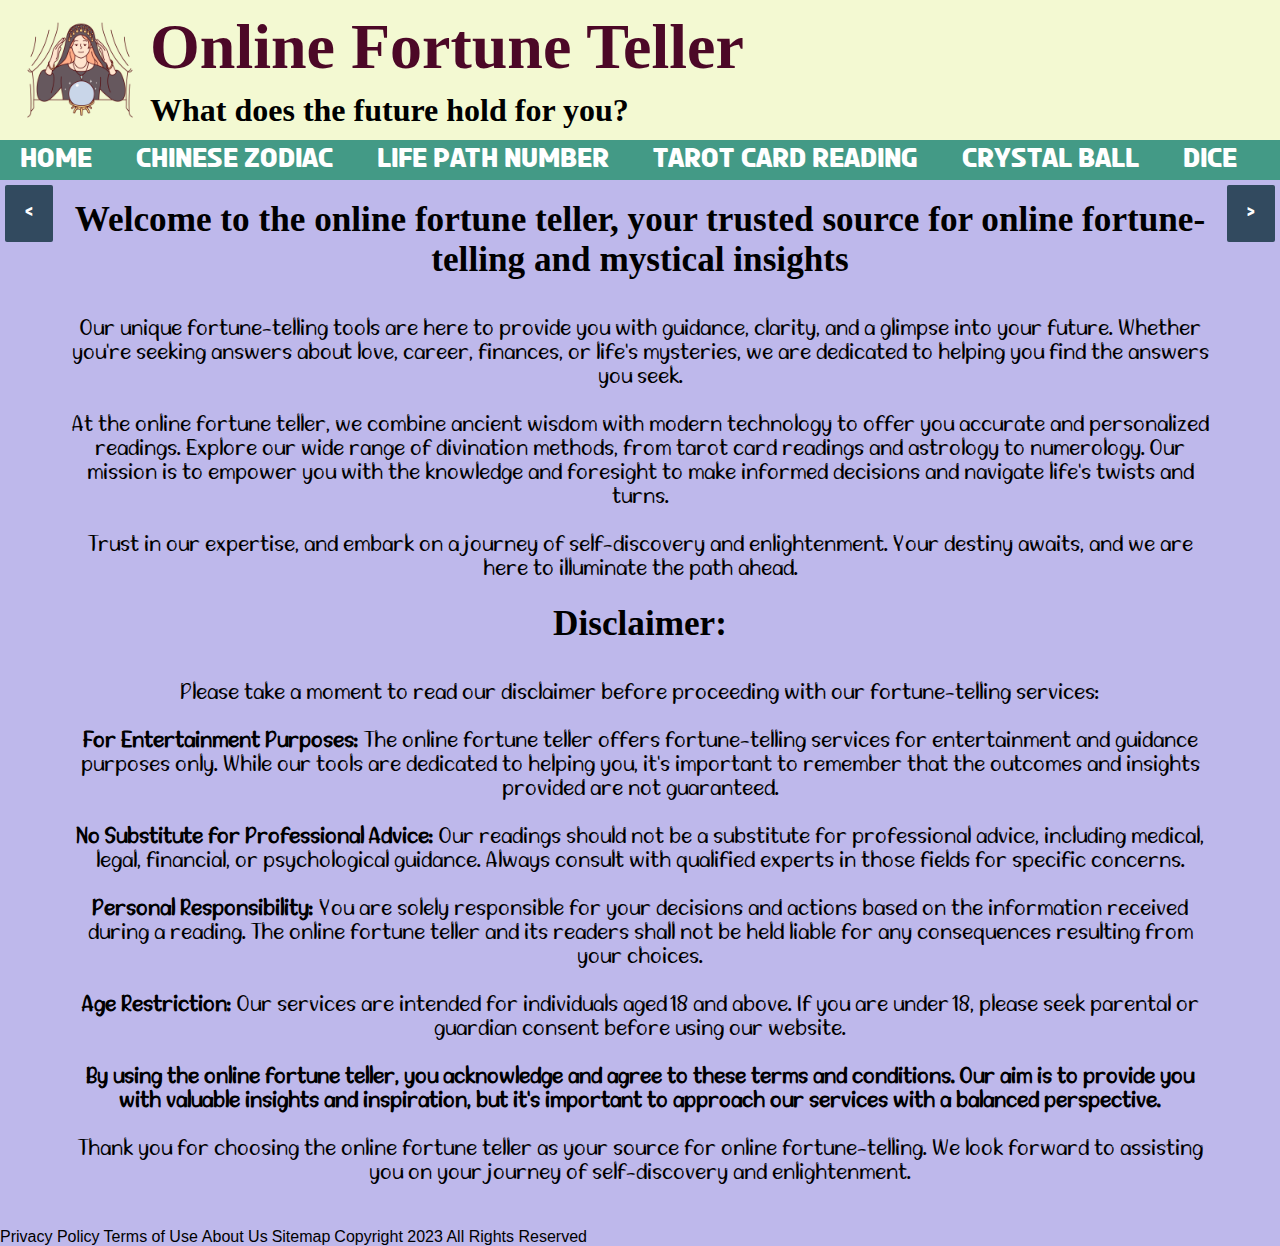
<file: index.html>
<!DOCTYPE html>
<!--
Copyright: Copyright, Sasha Kilaire, 2023, All Rights Reserved
Version: 1.0
Date Created: 01/10/2023
-->

<html>

<head>
    <meta charset="UTF-8">
    <meta name="author" content="Sasha Kilaire">
    <meta name="description" content="Find out your zodiac sign, life path number, and get a free tarot reading">
    
    <link rel="stylesheet" type="text/css" href="styles.css">
   
    <title> Online Fortune Teller </title>

</head>

<body>

    <header> 
        <div class="logo"> <img id="websiteLogo" src="FortuneTellerLogo.png" alt="Fortune Teller Logo"> </div>
        <div class="title"> <h1> Online Fortune Teller </h1> </div>
        <div class="tagline"> <h2> What does the future hold for you? </h2> </div>
    </header>

    <nav>
        <ul>
            <li> <a href="index.html"> Home </a> </li>
            <li> <a href="ChineseZodiac.html"> Chinese Zodiac </a> </li>
            <li> <a href="LifePathNumber.html"> Life Path Number </a> </li>
            <li> <a href="TarotCardReading.html"> Tarot Card Reading </a> </li>
            <li> <a href="CrystalBall.html"> Crystal Ball </a> </li>
            <li> <a href="Dice.html"> Dice </a> </li>
        </ul>
   </nav>
   
   <div id="navigationButtons">
        <button id="goBack" onclick="historyBack()"> &#60; </button>
        <button id="goForward" onclick="historyForward()"> &#62; </button>
   </div>

    <section id="welcomeMessage">
        <div class="webpageText">
            <h3> Welcome to the online fortune teller, your trusted source for online fortune-telling and mystical insights </h3>
            <br><br>
                <p>  Our unique fortune-telling tools are here to provide you with guidance, clarity, and a glimpse into your future. Whether
                    you're seeking answers about love, career, finances, or life's mysteries, we are dedicated to helping you find the answers 
                    you seek.
                <br><br>
                    At the online fortune teller, we combine ancient wisdom with modern technology to offer you accurate and personalized
                    readings. Explore our wide range of divination methods, from tarot card readings and astrology to numerology. Our mission 
                    is to empower you with the knowledge and foresight to make informed decisions and navigate life's twists and turns.
                <br><br>
                    Trust in our expertise, and embark on a journey of self-discovery and enlightenment. Your destiny awaits, and we are here 
                    to illuminate the path ahead.
                <br><br>

            <h3> Disclaimer: </h3>
            <br><br>
            <p> Please take a moment to read our disclaimer before proceeding with our fortune-telling services:
            <br><br>
            <strong>For Entertainment Purposes: </strong>
            The online fortune teller offers fortune-telling services for entertainment and guidance purposes only. 
            While our tools are dedicated to helping you, it's important to remember that the outcomes and insights provided are not guaranteed.
            <br><br>
            <strong>No Substitute for Professional Advice: </strong>
            Our readings should not be a substitute for professional advice, including medical, legal, 
            financial, or psychological guidance. Always consult with qualified experts in those fields for specific concerns.
            <br><br>
            <strong> Personal Responsibility: </strong> 
            You are solely responsible for your decisions and actions based on the information received during a 
            reading. The online fortune teller and its readers shall not be held liable for any consequences resulting from your choices.
            <br><br>
            <strong> Age Restriction: </strong>
            Our services are intended for individuals aged 18 and above. If you are under 18, please seek parental or guardian 
            consent before using our website.
            <br><br>
            <strong>By using the online fortune teller, you acknowledge and agree to these terms and conditions. Our aim is to provide you with valuable 
            insights and inspiration, but it's important to approach our services with a balanced perspective. </strong>
            <br><br>
            Thank you for choosing the online fortune teller as your source for online fortune-telling. We look forward to assisting you on your 
            journey of self-discovery and enlightenment.
            <br><br>
        </div>      
    </section>

<div class="footer">
    <ul>
        <li> Privacy Policy </li>
        <li> Terms of Use </li>
        <li> About Us </li>
        <li> Sitemap </li>
        <li> Copyright 2023 All Rights Reserved </li>
    </ul>
</div>

</body>

<script>
    
function historyBack() {
    window.history.back();
}

function historyForward() {
    window.history.forward();
}

</script>
</file>
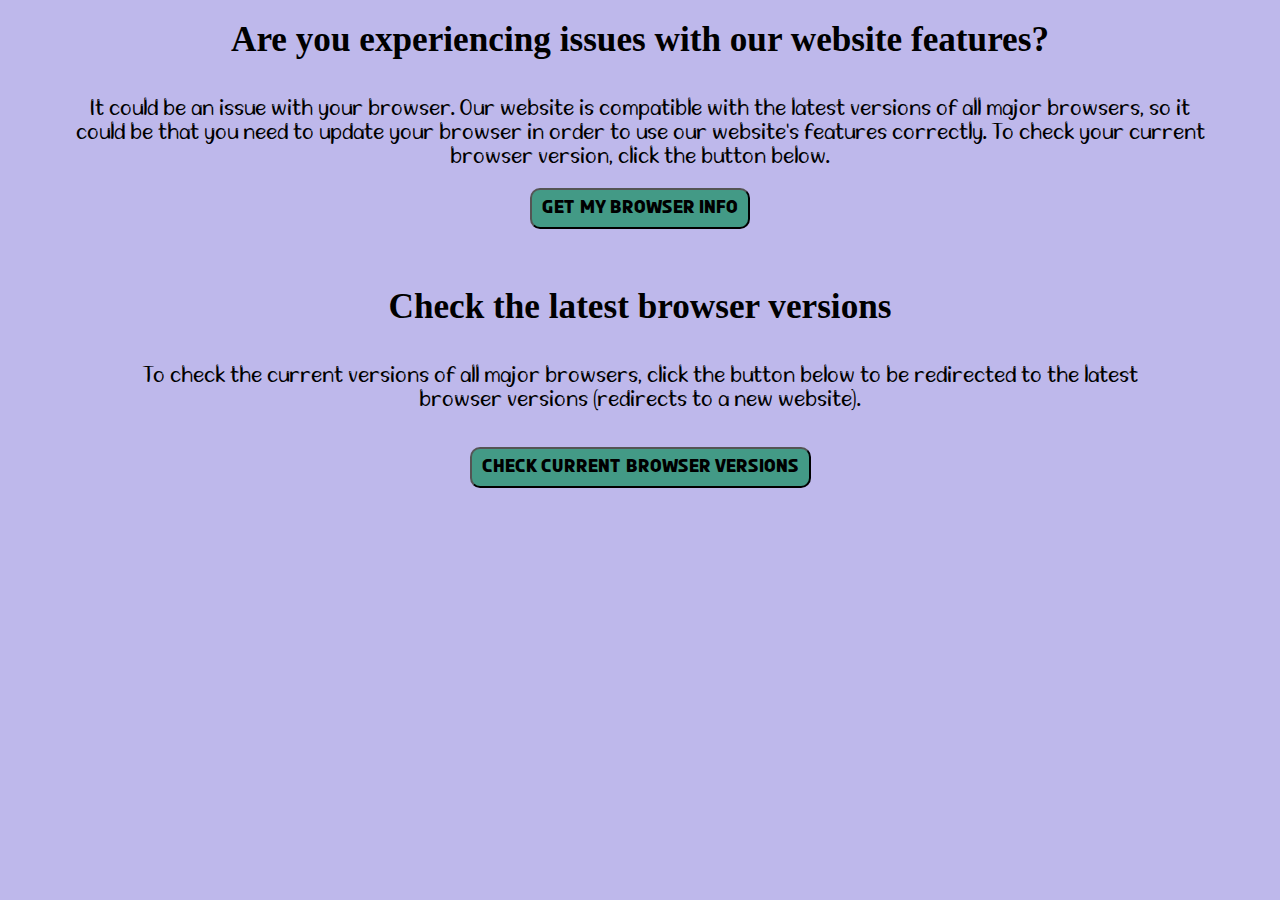
<file: BrowserCompatibility.html>
<!DOCTYPE html>
<!--
Copyright: Copyright, Sasha Kilaire, 2023, All Rights Reserved
Version: 1.0
Date Created: 01/10/2023
-->

<html>

<head>
    <meta charset="UTF-8">
    <meta name="author" content="Sasha Kilaire">
    <meta name="description" content="Find out your zodiac sign, life path number, and get a free tarot reading">
    
    <link rel="stylesheet" type="text/css" href="styles.css">
   
    <title> Check Browser Compatibility </title>

</head>

<body>
   
    <section id="browserCompatibilityCheck">
        <div class="webpageText" id="webpageIssueText">
            <h3> Are you experiencing issues with our website features? </h3>
            <br><br>
                <p> It could be an issue with your browser. Our website is compatible with the latest versions of all major browsers, 
                    so it could be that you need to update your browser in order to use our website's features correctly. To check your current
                    browser version, click the button below.
                <br>
                <div class="webpageText" id="userCurrentBrowserVersion"> 
                    <button type="button" id="checkLastestBroswerVersionButton" onclick="getCurrentBrowserInfo()"> Get my browser info </button> 
                    <br>
                    <p id="userCurrentBrowserVersionOutput">
                    </p>
                </div>      
                <div class="webpageText" id="checkCurrentBrowserVersions">
                    <h3> Check the latest browser versions </h3>
                    <br><br>
                    <p>To check the current versions of all major browsers, click the button below to be redirected to the latest browser versions 
                        (redirects to a new website).
                    </p>
                    <br><br>
                    <button type="button" id="checkLastestBroswerVersionButton" onclick="checkLatestBrowserVersions()"> Check current browser versions </button> 
        </div>


    </section>

</body>

<script>

function checkLatestBrowserVersions() {

    var currentURL = window.location.href;
    location.replace("https://www.whatismybrowser.com/guides/the-latest-version/");

}

function getCurrentBrowserInfo() {
    var browserInfo = window.navigator.userAgent;
    document.getElementById("userCurrentBrowserVersionOutput").innerHTML = browserInfo;
}

</script>
</file>
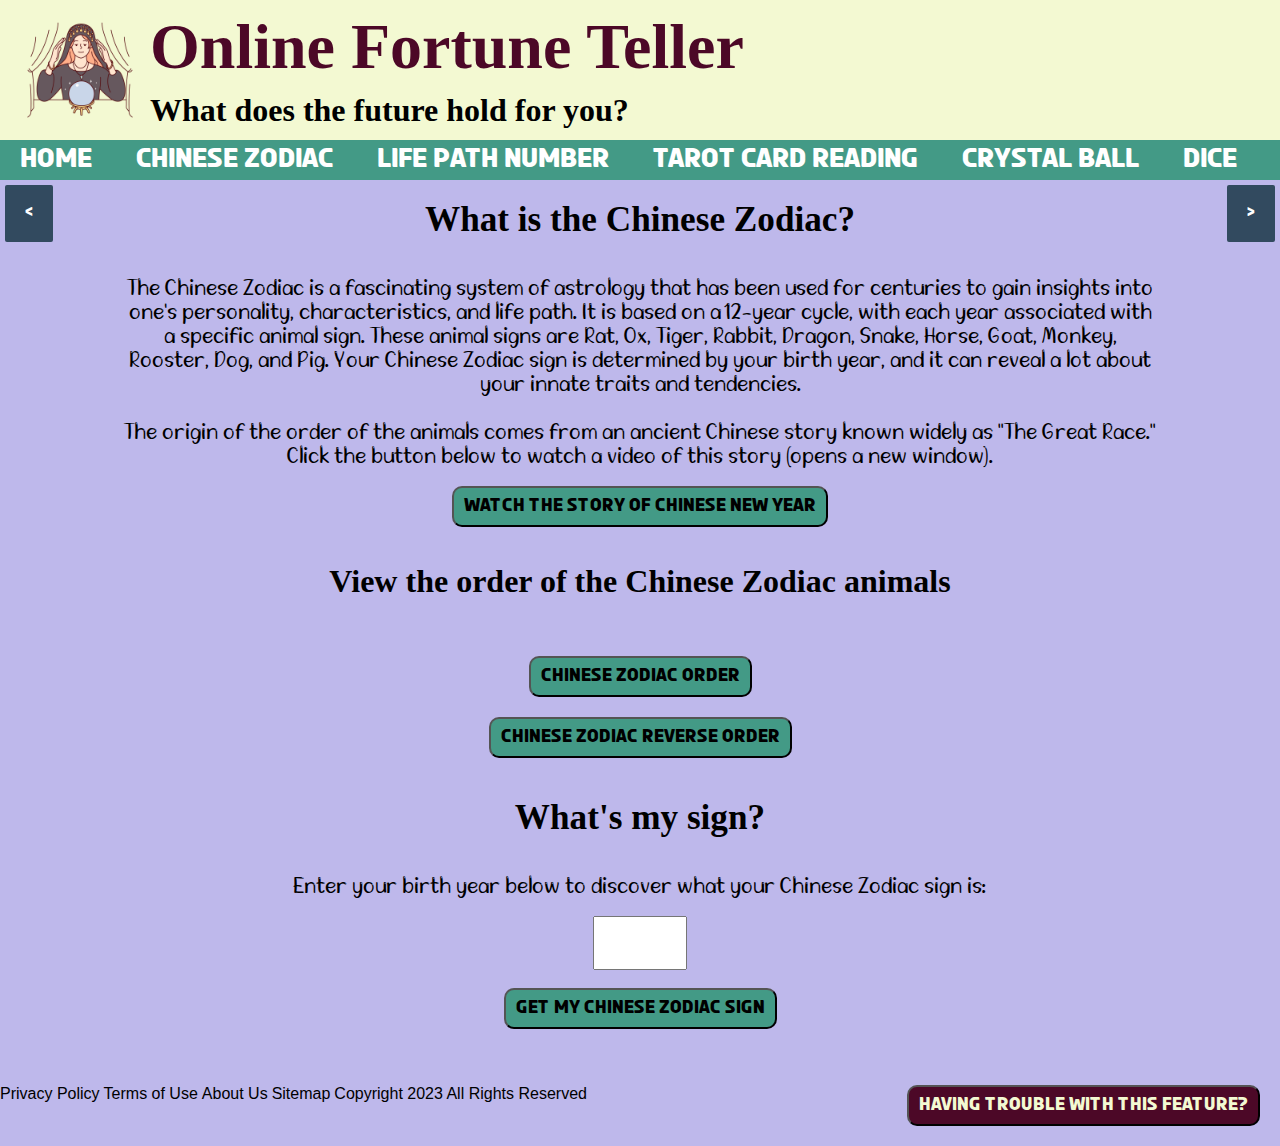
<file: ChineseZodiac.html>
<!DOCTYPE html>
<!--
Copyright: Copyright, Sasha Kilaire, 2023, All Rights Reserved
Version: 1.0
Date Created: 01/10/2023
-->

<html>

<head>
    <meta charset="UTF-8">
    <meta name="author" content="Sasha Kilaire">
    <meta name="description" content="Find out your zodiac sign, life path number, and get a free tarot reading">
    
    <link rel="stylesheet" type="text/css" href="styles.css">
   
    <title> Chinese Zodiac </title>

</head>

<body>

    <header> 
        <div class="logo"> <img id="websiteLogo" src="FortuneTellerLogo.png" alt="Fortune Teller Logo"> </div>
        <div class="title"> <h1> Online Fortune Teller </h1> </div>
        <div class="tagline"> <h2> What does the future hold for you? </h2> </div>
    </header>

    <nav>
        <ul>
            <li> <a href="index.html"> Home </a> </li>
            <li> <a href="ChineseZodiac.html"> Chinese Zodiac </a> </li>
            <li> <a href="LifePathNumber.html"> Life Path Number </a> </li>
            <li> <a href="TarotCardReading.html"> Tarot Card Reading </a> </li>
            <li> <a href="CrystalBall.html"> Crystal Ball </a> </li>
            <li> <a href="Dice.html"> Dice </a> </li>
        </ul>
   </nav>
   
   <div id="navigationButtons">
        <button id="goBack" onclick="historyBack()"> &#60; </button>
        <button id="goForward" onclick="historyForward()"> &#62; </button>
   </div>

   <section id="chineseZodiac">
        <div class="webpageText" id="chineseZodiacInfo">
            <h3> What is the Chinese Zodiac? </h3>
            <br><br>
            <p> The Chinese Zodiac is a fascinating system of astrology that has been used for centuries to gain insights into one's 
                personality, characteristics, and life path. It is based on a 12-year cycle, with each year associated with a specific 
                animal sign. These animal signs are Rat, Ox, Tiger, Rabbit, Dragon, Snake, Horse, Goat, Monkey, Rooster, Dog, and Pig. 
                Your Chinese Zodiac sign is determined by your birth year, and it can reveal a lot about your innate traits and tendencies.
            <br><br>
                The origin of the order of the animals comes from an ancient Chinese story known widely as "The Great Race." Click the button 
                below to watch a video of this story (opens a new window).
            </p>
            <br>         
                <button type="button" onclick="openYoutubeVideoWindow()"> Watch the story of Chinese New Year </button>
            <br><br>
            <h3 style="font-size: 2em;"> View the order of the Chinese Zodiac animals </h3> <br><br>
        <div class="webpageText" id="chineseZodiacOrderButtons">
            <button type="submit" id="chineseZodiacInOrder"> Chinese Zodiac Order </button>
            <p id="displayArrayInOrder"></p>
            <button type="submit" id="chineseZodiacInReverse"> Chinese Zodiac Reverse Order </button>
            <p id="displayArrayInReverse"></p>
        </div>
        <div id="userChineseZodiacSign">
                <h3> What's my sign? </h3>
                <br><br>
                <p> Enter your birth year below to discover what your Chinese Zodiac sign is:                
                </p> 
                <br>
        </div>
                    <div id="userBirthYearInput">
                    <input type="number" min="1900" max="2023" id="userBirthYear">
                    <br><br>
                    <button type="submit" id="submitButton" onclick="calculateChineseZodiacSign()"> Get my Chinese Zodiac Sign </button>
                    <br><br>
            </div>

            <div id="userZodiacSignOutput">
            </div>
            <div id="zodiacSignImage">
            </div>

   </section>

   <div id="troubleshootingButton">
    <button id="browserCompatibilityButton" onclick="openBrowserCompatibilityWindow()"> Having trouble with this feature? </button>
   </div>

<div class="footer">
    <ul>
        <li> Privacy Policy </li>
        <li> Terms of Use </li>
        <li> About Us </li>
        <li> Sitemap </li>
        <li> Copyright 2023 All Rights Reserved </li>
    </ul>
</div>

</body>

<script>

function historyBack() {
    window.history.back();
}

function historyForward() {
    window.history.forward();
}

function openYoutubeVideoWindow() {

   var openYoutubeVideo = window.open("https://youtu.be/WPWJQsbDuNA?si=Hj7bx8mqiWzAzBnC","Chinese Zodiac Animal Race Story", "height=500, width=600");
   openYoutubeVideo.focus();

}

function viewChineseZodiacInOrder() {
   
    let chineseZodiacSigns = ["Rat       ", "Ox       ", "Tiger       ", "Rabbit   ", "Dragon   ", "Snake   ", "Horse   ", "Goat   ", "Monkey   ", "Rooster   ", "Dog   ", "Pig   "];
    let arrayDisplayElement = document.getElementById("displayArrayInOrder");

    for (let i = 0; i < chineseZodiacSigns.length; i++) {
    arrayDisplayElement.append(chineseZodiacSigns[i].toString());
    }

    document.getElementById("chineseZodiacInOrder").removeEventListener("click", viewChineseZodiacInOrder);

}

document.getElementById("chineseZodiacInOrder").addEventListener("click", viewChineseZodiacInOrder);

function viewChineseZodiacInReverse() {

    let chineseZodiacSigns = ["Rat       ", "Ox       ", "Tiger       ", "Rabbit   ", "Dragon   ", "Snake   ", "Horse   ", "Goat   ", "Monkey   ", "Rooster   ", "Dog   ", "Pig   "];
    let arrayDisplayElement = document.getElementById("displayArrayInReverse");

    let reverseChineseZodiacSigns = chineseZodiacSigns.reverse();

    for (let i = 0; i < reverseChineseZodiacSigns.length; i++) {
    arrayDisplayElement.append(reverseChineseZodiacSigns[i].toString());
    }

    document.getElementById("chineseZodiacInReverse").removeEventListener("click", viewChineseZodiacInReverse)

}

document.getElementById("chineseZodiacInReverse").addEventListener("click", viewChineseZodiacInReverse);

var image = document.createElement("IMG");
function calculateChineseZodiacSign() {

    //Retrieve the user input birth year
    var birthYear = document.getElementById("userBirthYear").value;

    //Put zodiac signs in an array in order
    let chineseZodiacSigns = ["Rat", "Ox", "Tiger", "Rabbit", "Dragon", "Snake", "Horse", "Goat", "Monkey", "Rooster", "Dog", "Pig"];
    
    // Calculate the index in the zodiacSigns array based on the input year
    const zodiacIndex = (birthYear - 1900) % 12;

    // Return an array value from the zodiac index
    const userZodiacSign = chineseZodiacSigns[zodiacIndex];

    // Display the answer to the user in the userZodiacSignOutput div
    document.getElementById("userZodiacSignOutput").innerHTML =  `<h3> Your Chinese Zodiac Sign is <span style="color: #4C0827;"> the ${userZodiacSign} </span> </h3>`;

    // Create img objects, manipulate the DOM and insert the corresponding zodiac image

    var zodiacSignImageContainer = document.getElementById("zodiacSignImage");
    var image = document.createElement("IMG");

   //Switch statement and break statement
   switch(zodiacIndex) {

    case 0:
        zodiacSignImageContainer.innerHTML="";
        image.setAttribute("src" , "Rat.png");
        image.setAttribute("height" , "450px");
        image.setAttribute("width" , "500px");
        zodiacSignImageContainer.append(image);
        break;

    case 1:
        zodiacSignImageContainer.innerHTML="";
        image.setAttribute("src" , "Ox.png");
        image.setAttribute("height" , "450px");
        image.setAttribute("width" , "500px");
        zodiacSignImageContainer.append(image);
        break;

    case 2:
        zodiacSignImageContainer.innerHTML="";
        image.setAttribute("src" , "Tiger.png");
        image.setAttribute("height" , "450px");
        image.setAttribute("width" , "500px");
        zodiacSignImageContainer.append(image);
        break;

    case 3:
        zodiacSignImageContainer.innerHTML="";
        image.setAttribute("src" , "Rabbit.png");
        image.setAttribute("height" , "450px");
        image.setAttribute("width" , "500px");
        zodiacSignImageContainer.append(image);
        break;

    case 4:
        zodiacSignImageContainer.innerHTML="";
        image.setAttribute("src" , "Dragon.png");
        image.setAttribute("height" , "450px");
        image.setAttribute("width" , "500px");
        zodiacSignImageContainer.append(image);
        break;

    case 5:
        zodiacSignImageContainer.innerHTML="";
        image.setAttribute("src" , "Snake.png");
        image.setAttribute("height" , "450px");
        image.setAttribute("width" , "500px");
        zodiacSignImageContainer.append(image);
        break;

    case 6:
        zodiacSignImageContainer.innerHTML="";
        image.setAttribute("src" , "Horse.png");
        image.setAttribute("height" , "450px");
        image.setAttribute("width" , "500px");
        zodiacSignImageContainer.append(image);
        break;

    case 7:
        zodiacSignImageContainer.innerHTML="";
        image.setAttribute("src" , "Goat.png");
        image.setAttribute("height" , "450px");
        image.setAttribute("width" , "500px");
        zodiacSignImageContainer.append(image);
        break;

    case 8:
        zodiacSignImageContainer.innerHTML="";
        image.setAttribute("src" , "Monkey.png");
        image.setAttribute("height" , "450px");
        image.setAttribute("width" , "500px");
        zodiacSignImageContainer.append(image);
        break; 

    case 9:
        zodiacSignImageContainer.innerHTML="";
        image.setAttribute("src" , "Rooster.png");
        image.setAttribute("height" , "450px");
        image.setAttribute("width" , "500px");
        zodiacSignImageContainer.append(image);
        break;
        
    case 10:
        zodiacSignImageContainer.innerHTML="";
        image.setAttribute("src" , "Dog.png");
        image.setAttribute("height" , "450px");
        image.setAttribute("width" , "500px");
        zodiacSignImageContainer.append(image);
        break;
    
    case 11:
        zodiacSignImageContainer.innerHTML="";
        image.setAttribute("src" , "Pig.png");
        image.setAttribute("height" , "450px");
        image.setAttribute("width" , "500px");
        zodiacSignImageContainer.append(image);
        break;

    default: document.getElementById("userZodiacSignOutput").innerHTML =  `<h3 style="color:red;"> Oops, something went wrong. Please try again </h3> <br><br>`;
}

}

function openBrowserCompatibilityWindow() {

    var browserCompatibilityWindow = window.open("BrowserCompatibility.html", "Check Browser Compatibility", "height=500, width=1200");
    browserCompatibilityWindow.focus();
}

</script>
</file>
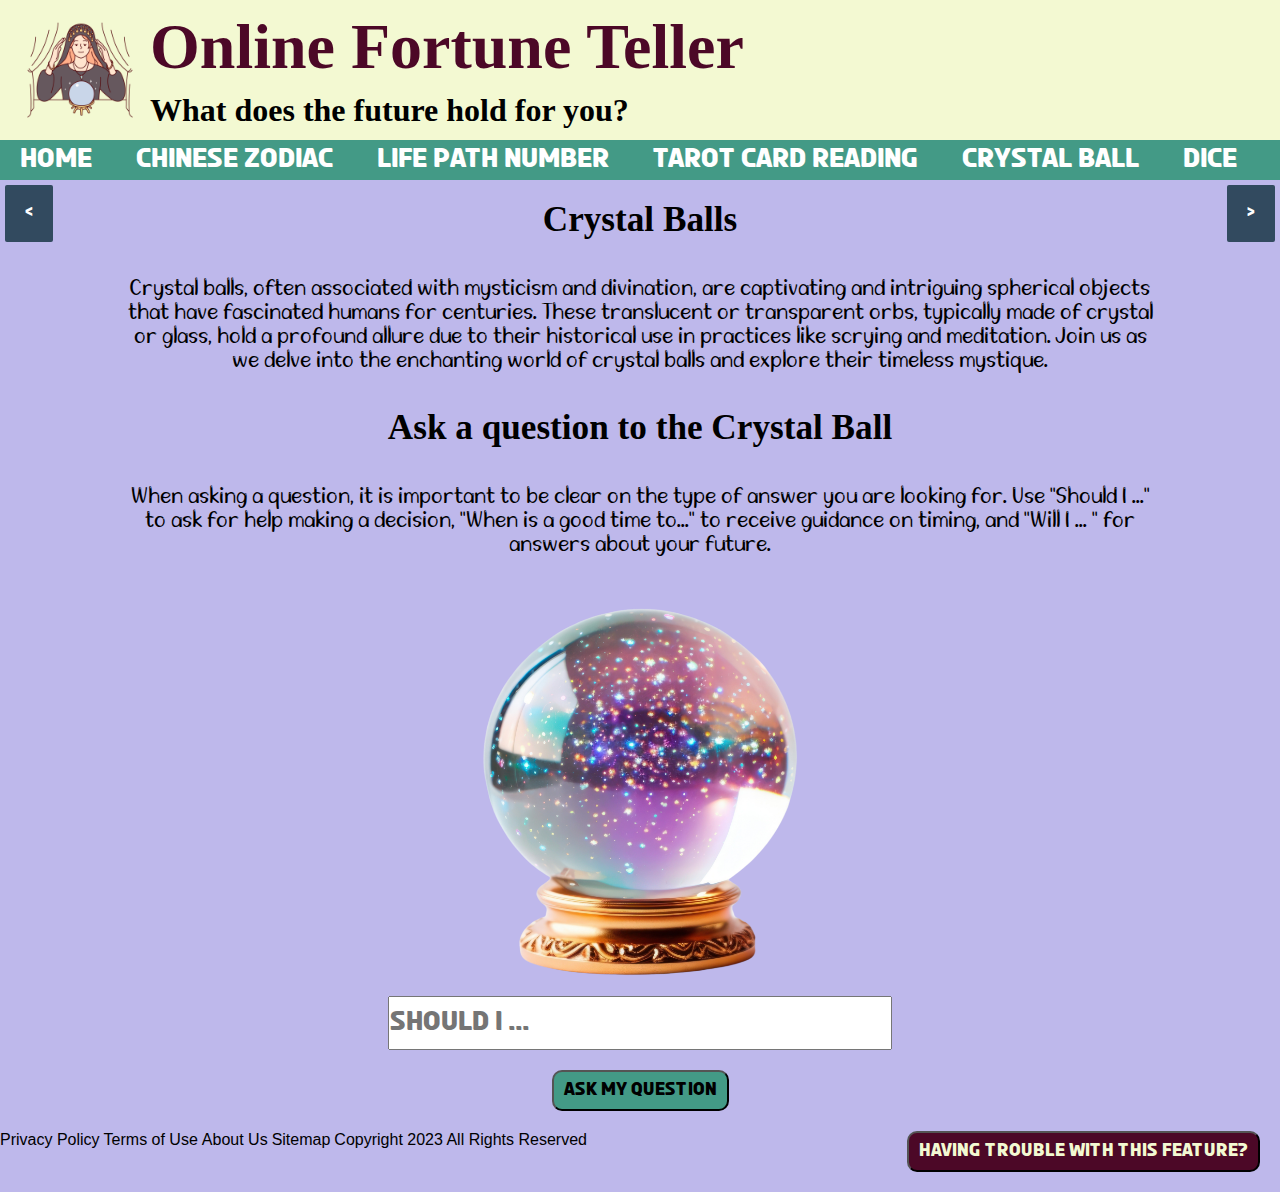
<file: CrystalBall.html>
<!DOCTYPE html>
<!--
Copyright: Copyright, Sasha Kilaire, 2023, All Rights Reserved
Version: 1.0
Date Created: 01/10/2023
-->

<html>

<head>
    <meta charset="UTF-8">
    <meta name="author" content="Sasha Kilaire">
    <meta name="description" content="Find out your zodiac sign, life path number, and get a free tarot reading">
    
    <link rel="stylesheet" type="text/css" href="styles.css">
   
    <title> Crystal Ball </title>

</head>

<body>

    <header> 
        <div class="logo"> <img id="websiteLogo" src="FortuneTellerLogo.png" alt="Fortune Teller Logo"> </div>
        <div class="title"> <h1> Online Fortune Teller </h1> </div>
        <div class="tagline"> <h2> What does the future hold for you? </h2> </div>
    </header>

    <nav>
        <ul>
            <li> <a href="index.html"> Home </a> </li>
            <li> <a href="ChineseZodiac.html"> Chinese Zodiac </a> </li>
            <li> <a href="LifePathNumber.html"> Life Path Number </a> </li>
            <li> <a href="TarotCardReading.html"> Tarot Card Reading </a> </li>
            <li> <a href="CrystalBall.html"> Crystal Ball </a> </li>
            <li> <a href="Dice.html"> Dice </a> </li>
        </ul>
   </nav>
   
   <div id="navigationButtons">
        <button id="goBack" onclick="historyBack()"> &#60; </button>
        <button id="goForward" onclick="historyForward()"> &#62; </button>
   </div>

    <section id="crystalBallReading">
        <div class="webpageText" id="c">
            <h3> Crystal Balls </h3>
            <br><br>
            <p> Crystal balls, often associated with mysticism and divination, are captivating and intriguing spherical objects that have 
                fascinated humans for centuries. These translucent or transparent orbs, typically made of crystal or glass, hold a profound 
                allure due to their historical use in practices like scrying and meditation. Join us as we delve into the enchanting world 
                of crystal balls and explore their timeless mystique.
            </p>
            <br><br>
        <div id="crystalBallReadingTitle">
            <h3> Ask a question to the Crystal Ball </h3>
            <br><br>
            <p> When asking a question, it is important to be clear on the type of answer you are looking for. Use "Should I ..." to ask for 
                help making a decision, "When is a good time to..." to receive guidance on timing, and "Will I ... " for answers about your 
                future.
            </p>
            <br><br>
        </div>
        <div id="crystalBallImage">
            <img src="CrystalBall.png">
            <p id="questionAnswer">
            </p>
        </div>
        <div id="userQuestionToCrystalBall">
            <input type="text" id="userQuestionInput" placeholder="Should I ...">
        </div>
        <div id="submitQuestion">
            <button type="submit" id="submitButton" onclick="askQuestion()"> Ask my Question </button>
        </div>
    </section>

        <div id="troubleshootingButton">
        <button id="browserCompatibilityButton" onclick="openBrowserCompatibilityWindow()"> Having trouble with this feature? </button>
       </div>

<div class="footer">
    <ul>
        <li> Privacy Policy </li>
        <li> Terms of Use </li>
        <li> About Us </li>
        <li> Sitemap </li>
        <li> Copyright 2023 All Rights Reserved </li>
    </ul>
</div>

</body>

<script>
    
function historyBack() {
    window.history.back();
}

function historyForward() {
    window.history.forward();
}

//Create custom object with two properties and two methods
        // Create a Crystal Ball object
        var crystalBall = {
             
            shouldIAnswers: ["Yes, you should definitely do it!" , 
                            "No, you shouldn't even think about it.", 
                            "You need to wait for more information before making this decision."],

            whenIsAGoodTimeToAnswers: ["Now is a good time.", 
                                        "In the next few months",
                                        "In the next few years", 
                                        "It's very unlikely there will ever be a good time for this.",
                                        "There are plenty of opportunities on the horizon."],

            willIAnswers: ["Yes, you will.", 
                            "No, you won't." , 
                            "It's too early to tell." , 
                            "It is possible with a lot of effort.", 
                            "It doesn't look like this is ever going to happen, sorry."],

// Evaluate strings from user input to determine function for crystal ball answer
            generateQuestionAnswer: function (userQuestion) {
                if (userQuestion.startsWith("should i") && userQuestion.endsWith("?")) {
                    return this.getRandomAnswer(this.shouldIAnswers);
                } else if (userQuestion.startsWith("when is a good time to") && userQuestion.endsWith("?")) {
                    return this.getRandomAnswer(this.whenIsAGoodTimeToAnswers);
                } else if (userQuestion.startsWith("will i") && userQuestion.endsWith("?")) {
                    return this.getRandomAnswer(this.willIAnswers);
                }  else if (userQuestion.search(/\?/) === -1) {
                    return "Make sure your question contains a question mark";
                }
                  else {
                    return "I'm not sure what you're asking. Make sure your question follows the given examples above and ends with a question mark";
                }
            },

            getRandomAnswer: function (answersArray) {
                var randomIndex = Math.floor(Math.random() * answersArray.length);
                return answersArray[randomIndex];
            }
        };


function askQuestion() {
    var questionInput = document.getElementById("userQuestionInput");
    var answerElement = document.getElementById("questionAnswer");

    var userQuestion = questionInput.value.trim().toLowerCase();

    if (userQuestion !== "") {
                var answer = crystalBall.generateQuestionAnswer(userQuestion);
                answerElement.innerHTML = answer;
            } 
    else {
            answerElement.innerHTML = "<h3> Please enter a question.</h3>";
            }
        }

function openBrowserCompatibilityWindow() {

var browserCompatibilityWindow = window.open("BrowserCompatibility.html", "Check Browser Compatibility", "height=500, width=1200");
browserCompatibilityWindow.focus();
}

</script>
</file>
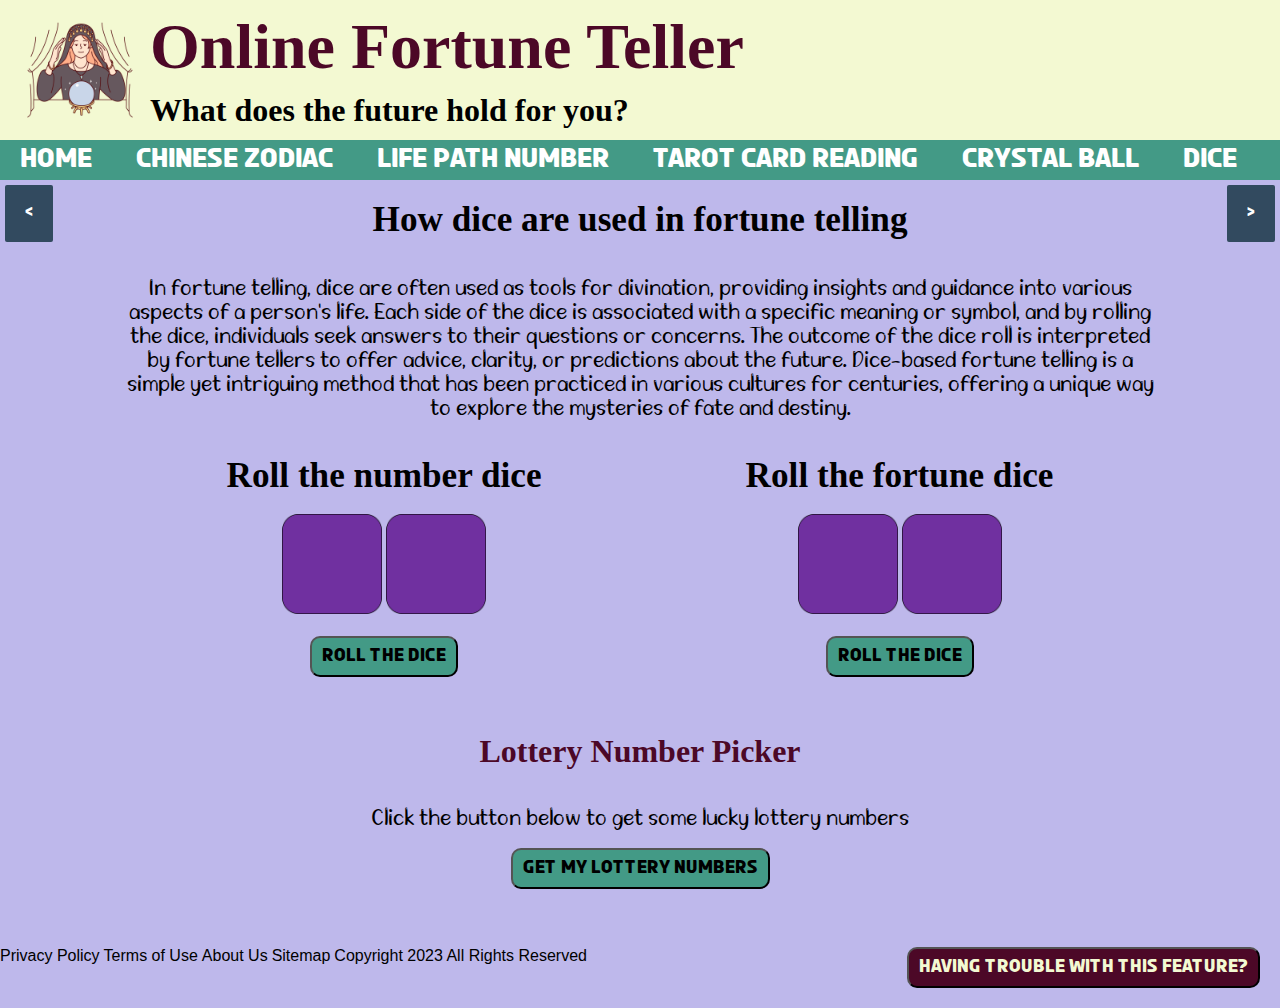
<file: Dice.html>
<!DOCTYPE html>
<!--
Copyright: Copyright, Sasha Kilaire, 2023, All Rights Reserved
Version: 1.0
Date Created: 01/10/2023
-->

<html>

<head>
    <meta charset="UTF-8">
    <meta name="author" content="Sasha Kilaire">
    <meta name="description" content="Find out your zodiac sign, life path number, and get a free tarot reading">
    
    <link rel="stylesheet" type="text/css" href="styles.css">
   
    <title> Dice </title>

</head>

<body>

    <header> 
        <div class="logo"> <img id="websiteLogo" src="FortuneTellerLogo.png" alt="Fortune Teller Logo"> </div>
        <div class="title"> <h1> Online Fortune Teller </h1> </div>
        <div class="tagline"> <h2> What does the future hold for you? </h2> </div>
    </header>

    <nav>
        <ul>
            <li> <a href="index.html"> Home </a> </li>
            <li> <a href="ChineseZodiac.html"> Chinese Zodiac </a> </li>
            <li> <a href="LifePathNumber.html"> Life Path Number </a> </li>
            <li> <a href="TarotCardReading.html"> Tarot Card Reading </a> </li>
            <li> <a href="CrystalBall.html"> Crystal Ball </a> </li>
            <li> <a href="Dice.html"> Dice </a> </li>
        </ul>
   </nav>
   
   <div id="navigationButtons">
        <button id="goBack" onclick="historyBack()"> &#60; </button>
        <button id="goForward" onclick="historyForward()"> &#62; </button>
   </div>

    <section id="diceRolling">
        <div class="webpageText" id="fortuneTellingDiceInfo">
            <h3> How dice are used in fortune telling </h3>
            <br><br>
            <p> In fortune telling, dice are often used as tools for divination, providing insights and guidance into various aspects of a 
                person's life. Each side of the dice is associated with a specific meaning or symbol, and by rolling the dice, individuals 
                seek answers to their questions or concerns. The outcome of the dice roll is interpreted by fortune tellers to offer advice, 
                clarity, or predictions about the future. Dice-based fortune telling is a simple yet intriguing method that has been practiced 
                in various cultures for centuries, offering a unique way to explore the mysteries of fate and destiny.
            </p>
            <br><br>
            <div id="numericalDiceContainer">
                <h3 id="numberDiceRollTitle"> Roll the number dice </h3>
                <br>
                <img id="numberDice1" src="diceBlank.png" alt="Blank Dice" height="100px" width="100px">
                <img id="numberDice2" src="diceBlank.png" alt="Blank Dice" height="100px" width="100px">
                <br><br>
                <button type="button" id="numericalDiceRoll" onclick="rollNumericalDice()"> Roll the dice </button>
                <br><br>
                <p id="numberDiceOutput"> 
                </p>
     
            </div>

            <div id="fortuneDiceContainer">
                <h3 id="fortuneDiceRollTitle"> Roll the fortune dice </h3>
                <br>
                <img id="fortuneDice1" src="diceBlank.png" alt="Blank Dice" height="100px" width="100px">
                <img id="fortuneDice2" src="diceBlank.png" alt="Blank Dice" height="100px" width="100px">
                <br><br>
                <button type="button" id="fortuneDiceRoll" onclick="rollFortuneDice()"> Roll the dice </button>
                <br><br>
                <p id="fortuneDiceOutput">
                </p>
            </div>
            <div class="webpageText" id="lotteryNumberPicker">
                <h4> Lottery Number Picker </h4>
                <br><br>
                <p> Click the button below to get some lucky lottery numbers </p>
                <br>
                <button id="lotteryNumberButton" onclick="getLotteryNumbers()"> Get my lottery numbers </button>
                <br>
                <p id="lotteryNumberOutput">
                </p>
            </div>
    </section>

    <div id="troubleshootingButton">
        <button id="browserCompatibilityButton" onclick="openBrowserCompatibilityWindow()"> Having trouble with this feature? </button>
    </div>

<div class="footer">
    <ul>
        <li> Privacy Policy </li>
        <li> Terms of Use </li>
        <li> About Us </li>
        <li> Sitemap </li>
        <li> Copyright 2023 All Rights Reserved </li>
    </ul>
</div>

</body>

<script>
    
function historyBack() {
    window.history.back();
}

function historyForward() {
    window.history.forward();
}


//obj constructor function for dice
//create 2 dice - properties: individual sides (6), method 1: randomizer - make array of the sides

function dice(sides, images) {
  this.sides = sides;
  this.images = images;
}

dice.prototype.diceRoll = function () {
  const randomIndex = Math.floor(Math.random() * this.sides.length);
  this.value = this.sides[randomIndex];
  this.image = this.images[randomIndex];
};

dice.prototype.sumOfDice = function (dice2) {
  return this.value + dice2.value;
};


const numericalDice1 = new dice();
numericalDice1.sides = [1, 2, 3, 4, 5, 6];
numericalDice1.images = ["numberDice1.png", "numberDice2.png", "numberDice3.png", "numberDice4.png", "numberDice5.png", "numberDice6.png"];

const numericalDice2 = new dice();
numericalDice2.sides = [1, 2, 3, 4, 5, 6];
numericalDice2.images = ["numberDice1.png", "numberDice2.png", "numberDice3.png", "numberDice4.png", "numberDice5.png", "numberDice6.png"];

const fortuneDice1 = new dice();
fortuneDice1.sides = ["Danger", "Luck", "Abundance", "Peace", "Strife", "Fun"];
fortuneDice1.images = ["fortuneDiceDanger.png", "fortuneDiceLuck.png", "fortuneDiceAbundance.png", "fortuneDicePeace.png", "fortuneDiceStrife.png", "fortuneDiceFun.png"];

const fortuneDice2 = new dice();
fortuneDice2.sides = ["Life", "Love", "Money", "Relationships", "The Near Future", "The Present"];
fortuneDice2.images = ["fortuneDice2Life.png", "fortuneDice2Love.png", "fortuneDice2Money.png", "fortuneDice2Relationships.png", "fortuneDice2TheNearFuture.png", "fortuneDice2ThePresent.png"];



function rollNumericalDice() {

  numericalDice1.diceRoll();
  numericalDice2.diceRoll();
  const sum = numericalDice1.sumOfDice(numericalDice2);

  document.getElementById("numberDice1").setAttribute("src", numericalDice1.image);
  document.getElementById("numberDice2").setAttribute("src", numericalDice2.image);
  document.getElementById("numberDiceOutput").innerHTML = "Your lucky number is: " + sum;
}

function rollFortuneDice() {

fortuneDice1.diceRoll();
fortuneDice2.diceRoll();


document.getElementById("fortuneDice1").setAttribute("src", fortuneDice1.image);
document.getElementById("fortuneDice2").setAttribute("src", fortuneDice2.image);
document.getElementById("fortuneDiceOutput").innerHTML = "Your fortune is: " + fortuneDice1.value + " in " + fortuneDice2.value;

}

let lotteryNumberArray = [];


function generateUniqueRandomNumber() {

    let randomNumber = undefined;

    do {
        randomNumber = Math.floor(Math.random() * 50) + 1;
    } 
    
    while (lotteryNumberArray.includes(randomNumber));
        return randomNumber;
}

let clickStatus = false;

function getLotteryNumbers() {

    if (clickStatus === false) {
        document.getElementById("lotteryNumberButton").innerHTML = "click again to clear these numbers";
    do {
        var uniqueNumber = generateUniqueRandomNumber();
        lotteryNumberArray.push(uniqueNumber);
        document.getElementById("lotteryNumberOutput").innerHTML = lotteryNumberArray;
    }

    while (lotteryNumberArray.length < 7);
    clickStatus = true;
}

    else if (clickStatus === true) {
        document.getElementById("lotteryNumberButton").innerHTML = "get my lottery numbers";
        document.getElementById("lotteryNumberOutput").innerHTML = "";
        lotteryNumberArray.splice(0, lotteryNumberArray.length);
        clickStatus = false;
    }
}

function openBrowserCompatibilityWindow() {

var browserCompatibilityWindow = window.open("BrowserCompatibility.html", "Check Browser Compatibility", "height=500, width=1200");
browserCompatibilityWindow.focus();
}

</script>
</file>
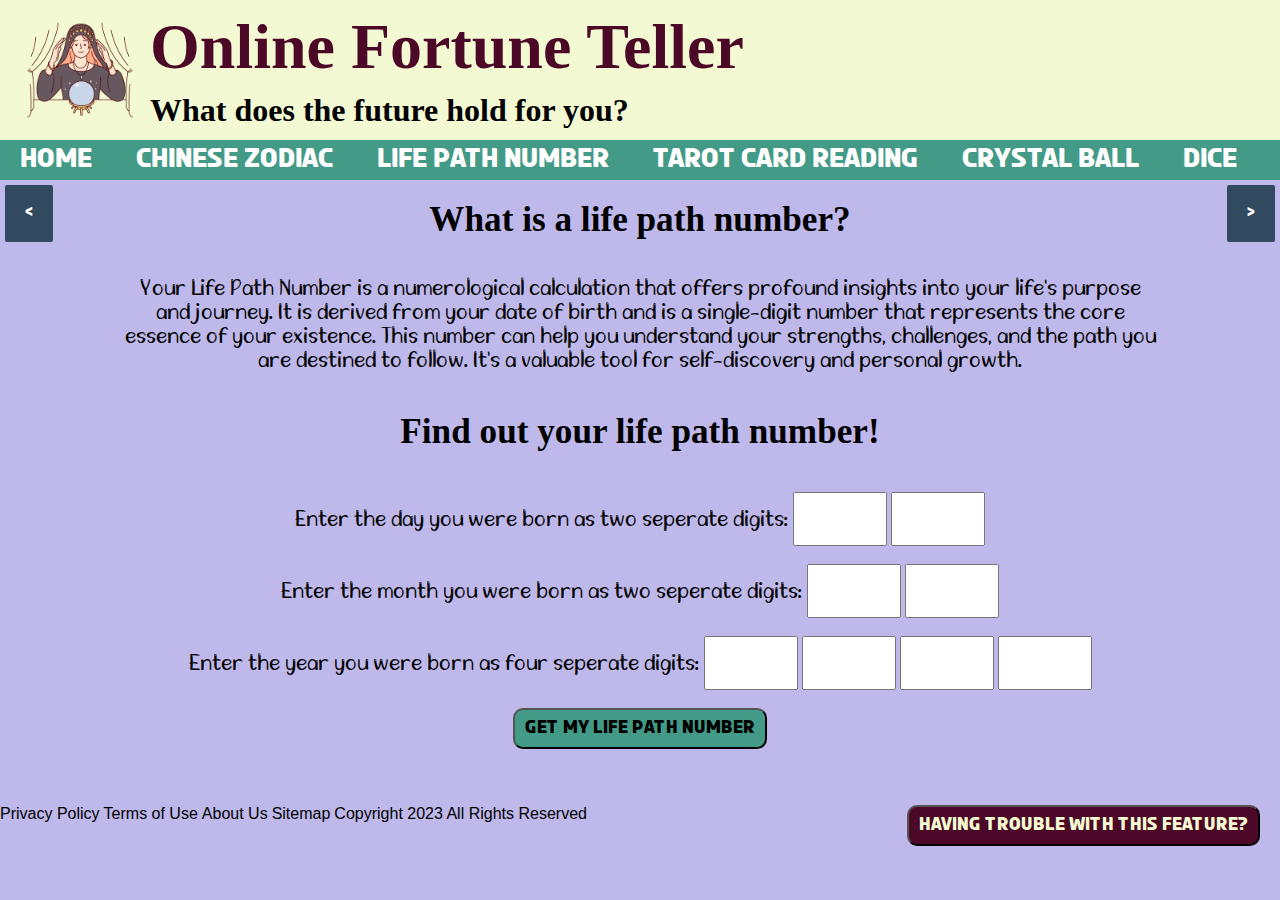
<file: LifePathNumber.html>
<!DOCTYPE html>
<!--
Copyright: Copyright, Sasha Kilaire, 2023, All Rights Reserved
Version: 1.0
Date Created: 01/10/2023
-->

<html>

<head>
    <meta charset="UTF-8">
    <meta name="author" content="Sasha Kilaire">
    <meta name="description" content="Find out your zodiac sign, life path number, and get a free tarot reading">
    
    <link rel="stylesheet" type="text/css" href="styles.css">
   
    <title> Life Path Number </title>

</head>

<body>

    <header> 
        <div class="logo"> <img id="websiteLogo" src="FortuneTellerLogo.png" alt="Fortune Teller Logo"> </div>
        <div class="title"> <h1> Online Fortune Teller </h1> </div>
        <div class="tagline"> <h2> What does the future hold for you? </h2> </div>
    </header>

    <nav>
        <ul>
            <li> <a href="index.html"> Home </a> </li>
            <li> <a href="ChineseZodiac.html"> Chinese Zodiac </a> </li>
            <li> <a href="LifePathNumber.html"> Life Path Number </a> </li>
            <li> <a href="TarotCardReading.html"> Tarot Card Reading </a> </li>
            <li> <a href="CrystalBall.html"> Crystal Ball </a> </li>
            <li> <a href="Dice.html"> Dice </a> </li>
        </ul>
   </nav>
   
   <div id="navigationButtons">
        <button id="goBack" onclick="historyBack()"> &#60; </button>
        <button id="goForward" onclick="historyForward()"> &#62; </button>
   </div>

   <section id="lifePathNumber">
        <div class="webpageText" id="lifePathNumberInfo">
            <h3> What is a life path number? </h3>
            <br><br>
            <p> Your Life Path Number is a numerological calculation that offers profound insights into your life's purpose and journey. 
                It is derived from your date of birth and is a single-digit number that represents the core essence of your existence. 
                This number can help you understand your strengths, challenges, and the path you are destined to follow. It's a valuable tool 
                for self-discovery and personal growth.
            </p>  
         </div>
         <div class="webpageText" id="findYourLifeNumberHeading">
            <h3> Find out your life path number! </h3>
         </div>
            <div class="webpageText" id="userBirthdateInput">
                    <label for="userBirthDay1"> Enter the day you were born as two seperate digits:</label>
                    <input type="number" min="0" max="3" id="userBirthDay1">
                    <input type="number" min="0" max="9" id="userBirthDay2">
                    <br><br>
                    <label for="userBirthMonth1"> Enter the month you were born as two seperate digits:</label>
                    <input type="number" min="0" max="1" id="userBirthMonth1">
                    <input type="number" min="0" max="2" id="userBirthMonth2">
                    <br><br>
                    <label for="userBirthYear1"> Enter the year you were born as four seperate digits:</label>
                    <input type="number" min="1" max="2" id="userBirthYear1">
                    <input type="number" min="0" max="9" id="userBirthYear2">
                    <input type="number" min="0" max="9" id="userBirthYear3">
                    <input type="number" min="0" max="9" id="userBirthYear4">
                    <br><br>
                    <button type="submit" id="submitButton" onclick="calculateLifePathNumber()"> Get my life path number </button>
                    <br><br>
            </div>
            <div id="userLifePathNumberOutput">
            </div>
</section>

    <div id="troubleshootingButton">
    <button id="browserCompatibilityButton" onclick="openBrowserCompatibilityWindow()"> Having trouble with this feature? </button>
   </div>

<div class="footer">
    <ul>
        <li> Privacy Policy </li>
        <li> Terms of Use </li>
        <li> About Us </li>
        <li> Sitemap </li>
        <li> Copyright 2023 All Rights Reserved </li>
    </ul>
</div>

</body>

<script>

function historyBack() {
    window.history.back();
}

function historyForward() {
    window.history.forward();
}

// Function to calculate the sum of digits in a number until it becomes a single-digit number
// charAt() method

function calculateSingleDigit(number) {

  // Convert the number to a string
  var numberStr = number.toString();
  
  var sum = 0;

  for (var i = 0; i < numberStr.length; i++) {
    
  // Use charAt() to access individual digits as strings, then convert them back to numbers
    sum += parseInt(numberStr.charAt(i));
  }
  
  return sum;
}


function calculateLifePathNumber() {

// With statement
with (document) {
var d1 = parseInt(getElementById("userBirthDay1").value);
var d2 = parseInt(getElementById("userBirthDay2").value);
var m1 = parseInt(getElementById("userBirthMonth1").value);
var m2 = parseInt(getElementById("userBirthMonth2").value);
var y1 = parseInt(getElementById("userBirthYear1").value);
var y2 = parseInt(getElementById("userBirthYear2").value);
var y3 = parseInt(getElementById("userBirthYear3").value);
var y4 = parseInt(getElementById("userBirthYear4").value);
}

//if statement
if (isNaN(d1) || isNaN(d2) || isNaN(m1) || isNaN(m2) || isNaN(y1) || isNaN(y2) || isNaN(y3) || isNaN(y4)) {
    alert("Please make sure you have filled in all fields correctly and try again");
}

//Sum up all of the numbers as a life path number
var userLifePathNumber = d1 + d2 + m1 + m2 + y1 + y2 + y3 + y4;

//if the two-digit result returns 11, 22, or 33, these are special cases where the life path numbers are two digits

if (userLifePathNumber === 11 || userLifePathNumber === 22 || userLifePathNumber === 33) {

    document.getElementById("userLifePathNumberOutput").innerHTML = `<h3> Your life path number is <span style="color: #4C0827;"> ${userLifePathNumber} </span> </h3><br><br>`;

}

else {
    
// while statement
    while (userLifePathNumber > 9) {
        userLifePathNumber = calculateSingleDigit(userLifePathNumber);
    }

document.getElementById("userLifePathNumberOutput").innerHTML = `<h3> Your life path number is <span style="color: #4C0827;"> ${userLifePathNumber} </span> </h3><br><br>`;

}
}

function openBrowserCompatibilityWindow() {

var browserCompatibilityWindow = window.open("BrowserCompatibility.html", "Check Browser Compatibility", "height=500, width=1200");
browserCompatibilityWindow.focus();
}

</script>
</file>
<file: styles.css>
* {
    margin: 0;
    padding: 0;
    }

@font-face {
    font-family: 'a Arbei Berry';
    src: url("ArbeiBerry-rg3Ky.ttf") format('truetype'),
         url("ArbeiBerry-YzXrO.otf") format('opentype');
    }

@font-face {
    font-family: 'a Apple Tea';
    src: url("AppleTea-z8R1a.ttf") format('truetype'),
             url("AppleTea-jELql.otf") format('opentype');
        }
    
body {
      height: 100%;
      width: 100%;
      background-color: #BEB8EB;;
      }

h1 {margin: 0;
    font-family: Felix Titling;
    font-size: 4em;
    color: #4C0827;
}

h2 {margin: 0;
    font-family: Pristina;
    font-size: 2em;
    color: rgb(0, 0, 0);
}

h3 {font-family: Felix Titling;
    font-size: 2.2em;
    color: rgb(0, 0, 0);}

h4 {font-family: Felix Titling; 
    font-size: 2em;
    color:#4C0827; }

p {font-family: a Arbei Berry; 
    font-size: 1.4em;
    color: black;}

button {display: block;
        padding: 10px;
        border-radius: 10px;
        background-color: #439A86;
        color: black;
        font-family: a Apple Tea;
        font-size: 1em;}
        
button:hover {background-color: #4C0827;
              color: white;
              cursor: pointer;
             }

header {
        display: grid;
        grid-template-rows: auto auto;
        grid-template-columns: 130px auto;
        background-color: #F3F9D2;;
        gap: 0;
        padding-bottom: 4px;
        margin:0;
        }

.logo {grid-row-start: 1;
       grid-row-end: 3;
       grid-column-start: 1;
       grid-column-end: 1;
       padding-top: 10px;
       padding-left: 20px;
       padding-bottom: 2px;
       }

#websiteLogo {height: 120px;
              width: 120px;
             }

.title {grid-row-start: 1;
        grid-row-end:2;
        grid-column-start: 2;
        grid-column-end:2;
        align-items: left; 
        padding-top: 10px;
        padding-left: 20px;
    }

.tagline {grid-row-start: 2;
          grid-row-end:3;
          grid-column-start:2;
          grid-column-end:3;
          align-items: left;
          padding-left: 20px;
        }

nav {height: 40px;
     width: 100vw;
     background-color: #439A86;
           
}

nav ul li { display: inline-block;
             font-family:a Apple Tea;
             font-size: 1.5em;
             padding-top: 7px;
             padding-left: 20px;
             padding-right: 20px;
             color: white;
             }

nav ul li a {text-decoration: none;
             color: white;
             }

nav ul li a:hover {background-color: #4C0827;
                   color: white;
                   padding: 8px;
                }

.webpageText {padding: 20px;
              text-align: center;
              margin-left: 50px;
              margin-right: 50px;
            }

.footer ul li {display: inline-block;
              font-family: Helvetica;
              color: black;
              justify-items: center;
            }

/* Chinese Zodiac Page Styles */

#chineseZodiac {display: grid;
                grid-template-rows: auto auto auto auto auto auto auto auto auto auto;
                grid-template-columns: auto;
                justify-items: center;
               }

#chineseZodiacInfo {grid-row-start: 1;
                    grid-row-end: 2;
                    grid-column: span(1);
                    }

#chineseZodiacInfo button {margin: auto;}

#chineseZodiacInOrder {grid-row-start: 2;
                       grid-row-end: 3;
                       grid-column: span(1);;
                    }

#displayArrayInOrder {grid-row-start: 3;
                      grid-row-end: 4;
                      grid-column: span(1);
                      margin: 20px;
                    }

#chineseZodiacInReverse {grid-row-start: 4;
                         grid-row-end: 5;
                         grid-column: span(1);
                    }
           
#displayArrayInReverse {grid-row-start: 5;
                        grid-row-end: 6;
                        grid-column: span(1);
                        margin: 20px;
                    }

#userChineseZodiacSign {grid-row-start: 6;
                        grid-row-end: 7;
                        grid-column: span(1);              
                       }

#userBirthYearInput {grid-row-start: 7;
                     grid-row-end: 8;
                     grid-column: span(1);              
                        }

#userBirthYearInput input {height: 50px;
                           width: 90px;
                           text-align: center;
                           font-family: a Apple Tea;
                           font-size: 1.5em;
                           color: black;
                        }

#userBirthYearOutput {grid-row-start: 8;
                      grid-row-end: 9;
                      grid-column: span(1);
                     }

#zodiacSignImage {grid-row-start: 9;
                  grid-row-end: 10;
                  grid-column: span(1);
                  }


/* Life Path Number Page Styles */

label {font-family: a Arbei Berry; 
    font-size: 1.4em;
    color: black;}

#lifePathNumber {display: grid;
                 grid-template-rows: auto auto auto auto auto;
                 grid-template-columns: auto;
                 justify-items: center;
            }

#lifePathNumberInfo {grid-row-start: 1;
                     grid-row-end: 2;
                     grid-column-start: 1;
                     grid-column-end: 1;
                     }

#findYourLifeNumberHeading  {grid-row-start: 2;
                             grid-row-end: 3;
                             grid-column-start: 1;
                             grid-column-end: 1;
                             }

#userBirthdateInput {grid-row-start: 3;
                      grid-row-end: 4;
                      grid-column-start: 1;
                      grid-column-end: 1;
                    }

#userBirthdateInput input {height: 50px;
                           width: 90px;
                           text-align: center;
                           justify-items: center;
                           font-family: a Apple Tea;
                           font-size: 1.5em;
                           color: black;
}

#userBirthdateInput button {margin:auto;}

#userLifePathNumberOutput {grid-row-start: 4;
                           grid-row-end: 5;
                           grid-column-start: 1;
                           grid-column-end: 1;
                           }

/* Tarot Card Reading Page */

#goBack {display:block;
         float: left;
         margin-left: 5px;
         margin-top: 5px;
         padding: 20px;
         border: none;
         border-radius: 2px;
         background-color: #324A5F ;
         color: white;

}

#goForward {display:block;
            float: right;
            margin-right: 5px;
            margin-top: 5px;
            padding: 20px;
            border: none;
            border-radius: 2px;
            background-color: #324A5F ;
            color: white;

}

#tarotCardBack {height: 350px;
                width: 200px;
                }

#tarotCardInfoDisplay {font-family: a Arbei Berry; 
                       font-size: 1.4em;
                       color: black;}

#tarotCardReading {display: grid;
                   grid-template-rows: auto auto auto auto auto auto;
                   grid-template-columns: 30% 70%;
                   }

#tarotCardInfo {grid-row-start: 1;
                grid-row-end: 2;
                grid-column-start: 1;
                grid-column-end: 3;
               }

#freeTarotCardReadingTitle {grid-row-start: 2;
                            grid-row-end: 3;
                            grid-column-start: 1;
                            grid-column-end: 3;
                            }  

#dailyTarotCard {grid-row-start: 3;
                grid-row-end: 5;
                grid-column-start: 1;
                grid-column-end: 2;
                align-items: center;
                justify-items: center;
                margin-left: 200px;
                padding-right: 40px
                    }     
            
#tarotCardInfoTitle   {grid-row-start: 3;
                       grid-row-end: 4;
                       grid-column-start: 2;
                       grid-column-end: 3;
                       height:50px;
                      }  
    
#tarotCardInfoDisplay {grid-row-start: 4;
                       grid-row-end: 5;
                       grid-column-start: 2;
                       grid-column-end: 3;
                       padding-left: 100px;
                       padding-right: 100px;
                      }  

#toggleMeaningsButtons {grid-row-start: 5;
                        grid-row-end: 6;
                        grid-column-start: 1;
                        grid-column-end: 2;
                        visibility: hidden;
                        display: inline-flex;
                        margin-left: 150px;
                    }

#toggleMeaningsButtons button {margin-left: 35px;
                    }

#newCardButton {grid-row-start: 5;
                grid-row-end: 6;
                grid-column-start: 2;
                grid-column-end: 3;
                visibility: hidden;
                margin-left: 250px;
                    }   

/* Crystal Ball page styles */

#crystalBallReading {display: grid;
                     grid-template-rows: auto auto auto auto auto auto;
                     grid-template-columns: auto;        
                    }

#crystalBallInfo {grid-row-start: 1;
                  grid-row-end: 2;
                  grid-column: span(1);
                  }
            
#crystalBallReadingTitle {grid-row-start: 2;
                          grid-row-end: 3;
                          grid-column: span(1);
                          }

#crystalBallImage {grid-row-start: 3;
                   grid-row-end: 4;
                   grid-column: span(1);
                   position: relative;
                    }

#crystalBallImage img {height: 400px;
                       width: 350px;
                      
                       }

#questionAnswer {position: absolute;
                 top: 40%;
                 left: 20%;
                 font-size: 2em;
                 color: white;
                text-shadow: 0 0 15px rgb(0, 0, 0);
}

#userQuestionToCrystalBall {grid-row-start: 3;
                            grid-row-end: 4;
                            grid-column: span(1);
                            }
                            
#userQuestionToCrystalBall input {height: 50px;
                                 width: 500px;
                                 text-align: center;
                                 justify-items: center;
                                 font-family: a Apple Tea;
                                 font-size: 1.5em;
                                 color: black;
                                 margin-bottom: 20px;
                                 }

#submitQuestion {grid-row-start: 4;
                grid-row-end: 5;
                grid-column: span(1);
               }

#submitQuestion button {margin: auto;
                        }

/* Dice page styles */

#diceRolling {display: grid;
              grid-template-rows: auto auto auto;
              grid-template-columns: 1fr 1fr;
            }

#fortuneTellingDiceInfo {grid-row-start: 1;
                         grid-row-end: 2;
                         grid-column-start: 1;
                         grid-column-end: 3;

                        }

#numericalDiceContainer {grid-row-start: 2;
                         grid-row-end: 3;
                         grid-column-start: 1;
                         grid-column-end: 2;
                         display:inline-block;
                         margin-right: 100px;
                         }

#fortuneDiceContainer {grid-row-start: 2;
                       grid-row-end: 3;
                       grid-column-start: 2;
                       grid-column-end: 3;
                       display:inline-block;
                       margin-left: 100px;
                       }

#numericalDiceRoll {margin:auto;}

#fortuneDiceRoll {margin: auto;}

#lotteryNumberPicker {grid-row-start: 3;
                      grid-row-end: 4;
                      grid-column-start: 1;
                      grid-column-end: 3;
                    }

#lotteryNumberButton {margin: auto;}

/* Browser Compatibility Check styles */

#browserCompatibilityButton {display: block;
    float: right;
    margin-bottom: 20px;
    margin-right: 20px;
    background-color: #4C0827;
    color: #F3F9D2;
   }

#browserCompatibilityButton:hover {background-color: #880000;}

#checkLastestBroswerVersionButton {margin: auto;}
</file>
